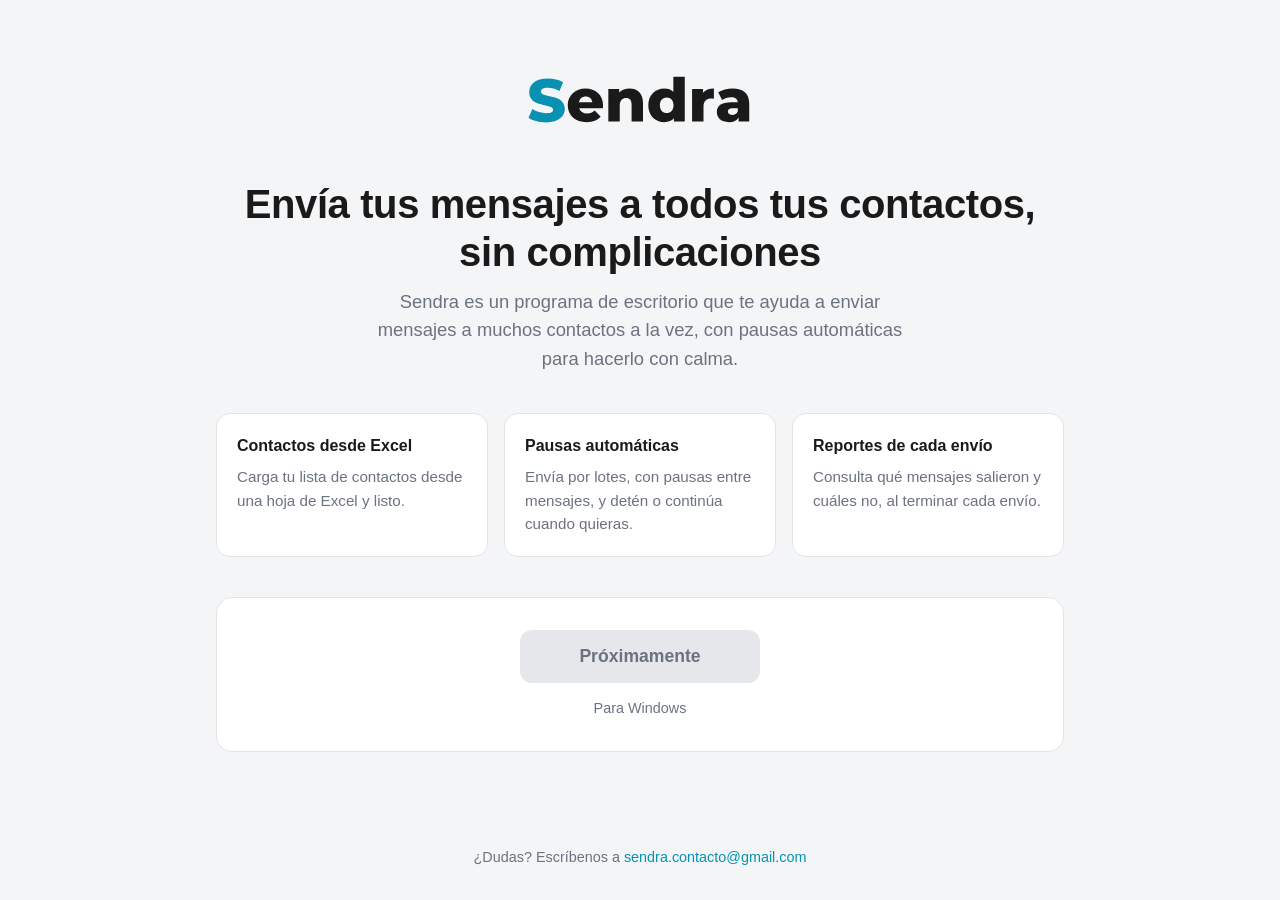
<file: index.html>
<!DOCTYPE html>
<html lang="es">
<head>
  <meta charset="UTF-8">
  <meta name="viewport" content="width=device-width, initial-scale=1">
  <title>Sendra - Descarga</title>
  <meta name="description" content="Sendra: envía tus mensajes a todos tus contactos, sin complicaciones.">
  <link rel="icon" type="image/svg+xml" href="logotipo/sendra-logo-color.svg">
  <link rel="stylesheet" href="estilo.css">
</head>
<body>
  <main>
    <picture>
      <source media="(prefers-color-scheme: dark)" srcset="logotipo/sendra-logo-blanco.svg">
      <img class="logo" src="logotipo/sendra-logo-color.svg" alt="Sendra">
    </picture>

    <h1>Envía tus mensajes a todos tus contactos, sin complicaciones</h1>
    <p class="subtitulo">Sendra es un programa de escritorio que te ayuda a enviar mensajes a muchos contactos a la vez, con pausas automáticas para hacerlo con calma.</p>

    <section class="puntos">
      <div class="punto">
        <h2>Contactos desde Excel</h2>
        <p>Carga tu lista de contactos desde una hoja de Excel y listo.</p>
      </div>
      <div class="punto">
        <h2>Pausas automáticas</h2>
        <p>Envía por lotes, con pausas entre mensajes, y detén o continúa cuando quieras.</p>
      </div>
      <div class="punto">
        <h2>Reportes de cada envío</h2>
        <p>Consulta qué mensajes salieron y cuáles no, al terminar cada envío.</p>
      </div>
    </section>

    <section class="descarga">
      <button class="boton-descarga" type="button" disabled>Próximamente</button>
      <p class="nota">Para Windows</p>
    </section>
  </main>

  <footer>
    ¿Dudas? Escríbenos a <a href="mailto:sendra.contacto@gmail.com">sendra.contacto@gmail.com</a>
  </footer>
</body>
</html>
</file>
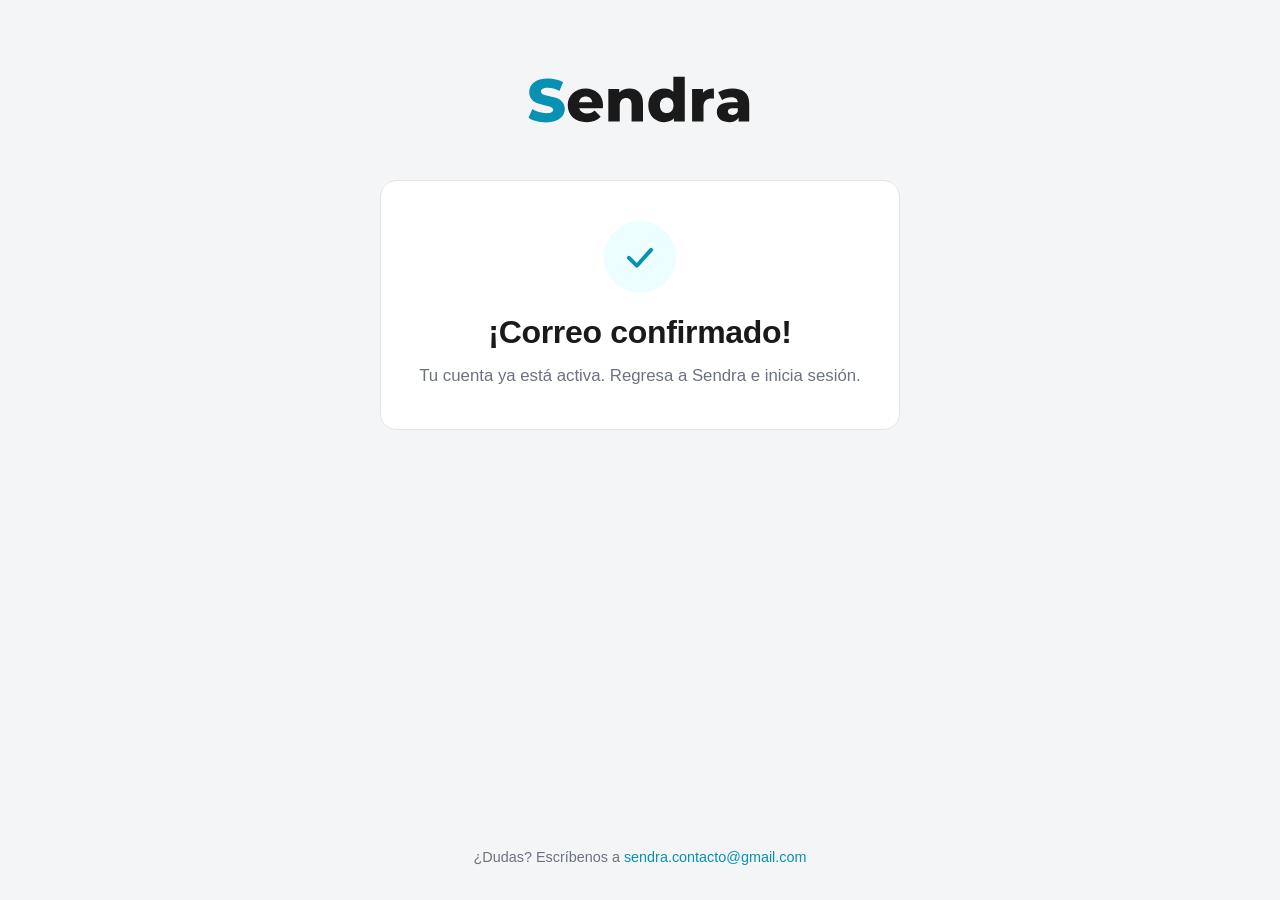
<file: confirmado.html>
<!DOCTYPE html>
<html lang="es">
<head>
  <meta charset="UTF-8">
  <meta name="viewport" content="width=device-width, initial-scale=1">
  <meta name="robots" content="noindex">
  <title>Sendra - Correo confirmado</title>
  <link rel="icon" type="image/svg+xml" href="logotipo/sendra-logo-color.svg">
  <link rel="stylesheet" href="estilo.css">
</head>
<body>
  <main>
    <picture>
      <source media="(prefers-color-scheme: dark)" srcset="logotipo/sendra-logo-blanco.svg">
      <img class="logo" src="logotipo/sendra-logo-color.svg" alt="Sendra">
    </picture>

    <section class="confirmacion">
      <div class="palomita" aria-hidden="true">
        <svg viewBox="0 0 24 24" fill="none" stroke-width="2.5" stroke-linecap="round" stroke-linejoin="round">
          <polyline points="5 12.5 10 17.5 19 7.5"></polyline>
        </svg>
      </div>
      <h1>¡Correo confirmado!</h1>
      <p>Tu cuenta ya está activa. Regresa a Sendra e inicia sesión.</p>
    </section>
  </main>

  <footer>
    ¿Dudas? Escríbenos a <a href="mailto:sendra.contacto@gmail.com">sendra.contacto@gmail.com</a>
  </footer>
</body>
</html>
</file>
<file: estilo.css>
:root {
  --fondo: #f4f5f7;
  --tarjeta: #ffffff;
  --borde: #e4e4e7;
  --texto: #1a1a1a;
  --texto-suave: #6b7280;
  --acento: #0891b2;
  --acento-suave: #ecfeff;
  --boton-off-fondo: #e5e7eb;
  --boton-off-texto: #6b7280;
}

@media (prefers-color-scheme: dark) {
  :root {
    --fondo: #16181d;
    --tarjeta: #1f2229;
    --borde: #33363f;
    --texto: #e5e7eb;
    --texto-suave: #9aa1ad;
    --acento: #22d3ee;
    --acento-suave: #12313a;
    --boton-off-fondo: #2b2f38;
    --boton-off-texto: #8b929e;
  }
}

* { box-sizing: border-box; }

html, body { margin: 0; padding: 0; }

body {
  min-height: 100vh;
  display: flex;
  flex-direction: column;
  background: var(--fondo);
  color: var(--texto);
  font-family: -apple-system, BlinkMacSystemFont, "Segoe UI", Roboto, "Helvetica Neue", Arial, sans-serif;
  line-height: 1.55;
  -webkit-font-smoothing: antialiased;
}

main {
  flex: 1;
  width: 100%;
  max-width: 880px;
  margin: 0 auto;
  padding: 56px 16px 32px;
}

.logo {
  display: block;
  width: min(240px, 60vw);
  height: auto;
  margin: 0 auto 36px;
}

h1 {
  margin: 0 0 12px;
  font-size: clamp(1.7rem, 5vw, 2.5rem);
  line-height: 1.2;
  text-align: center;
  letter-spacing: -0.01em;
}

.subtitulo {
  max-width: 560px;
  margin: 0 auto 40px;
  text-align: center;
  color: var(--texto-suave);
  font-size: clamp(1rem, 2.6vw, 1.15rem);
}

.puntos {
  display: grid;
  grid-template-columns: repeat(auto-fit, minmax(220px, 1fr));
  gap: 16px;
  margin: 0 0 40px;
}

.punto {
  background: var(--tarjeta);
  border: 1px solid var(--borde);
  border-radius: 14px;
  padding: 20px;
}

.punto h2 {
  margin: 0 0 6px;
  font-size: 1rem;
}

.punto p {
  margin: 0;
  color: var(--texto-suave);
  font-size: 0.95rem;
}

.descarga {
  text-align: center;
  background: var(--tarjeta);
  border: 1px solid var(--borde);
  border-radius: 16px;
  padding: 32px 20px;
}

.boton-descarga {
  display: inline-block;
  min-width: 240px;
  padding: 16px 32px;
  border: none;
  border-radius: 12px;
  font-size: 1.1rem;
  font-weight: 600;
  font-family: inherit;
  background: var(--boton-off-fondo);
  color: var(--boton-off-texto);
  cursor: not-allowed;
}

.nota {
  margin: 14px 0 0;
  color: var(--texto-suave);
  font-size: 0.9rem;
}

/* Página de confirmación de correo */
.confirmacion {
  max-width: 520px;
  margin: 24px auto 0;
  text-align: center;
  background: var(--tarjeta);
  border: 1px solid var(--borde);
  border-radius: 16px;
  padding: 40px 24px;
}

.palomita {
  width: 72px;
  height: 72px;
  margin: 0 auto 20px;
  border-radius: 50%;
  background: var(--acento-suave);
  display: flex;
  align-items: center;
  justify-content: center;
}

.palomita svg {
  width: 38px;
  height: 38px;
  stroke: var(--acento);
}

.confirmacion h1 { font-size: clamp(1.5rem, 5vw, 2rem); }

.confirmacion p {
  margin: 0;
  color: var(--texto-suave);
  font-size: 1.05rem;
}

footer {
  padding: 24px 16px 32px;
  text-align: center;
  color: var(--texto-suave);
  font-size: 0.9rem;
}

footer a {
  color: var(--acento);
  text-decoration: none;
}

footer a:hover { text-decoration: underline; }
</file>
